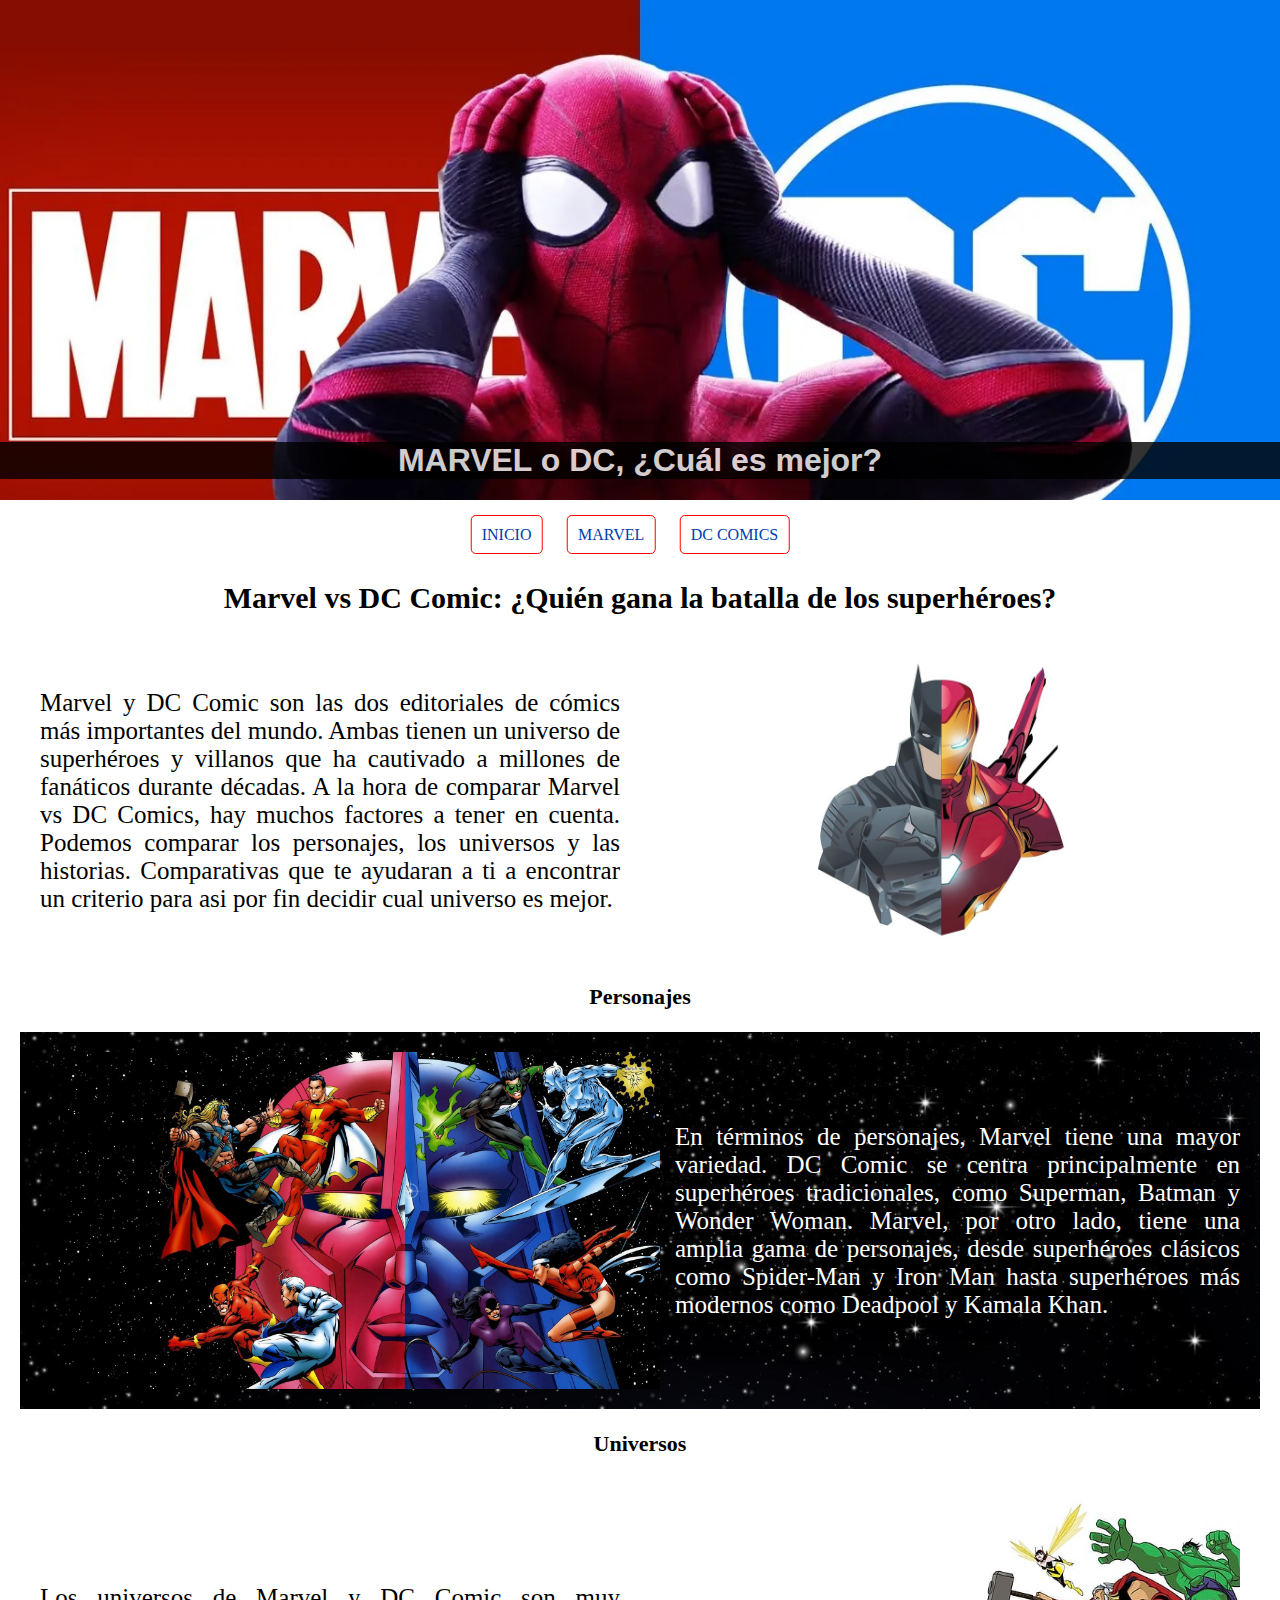
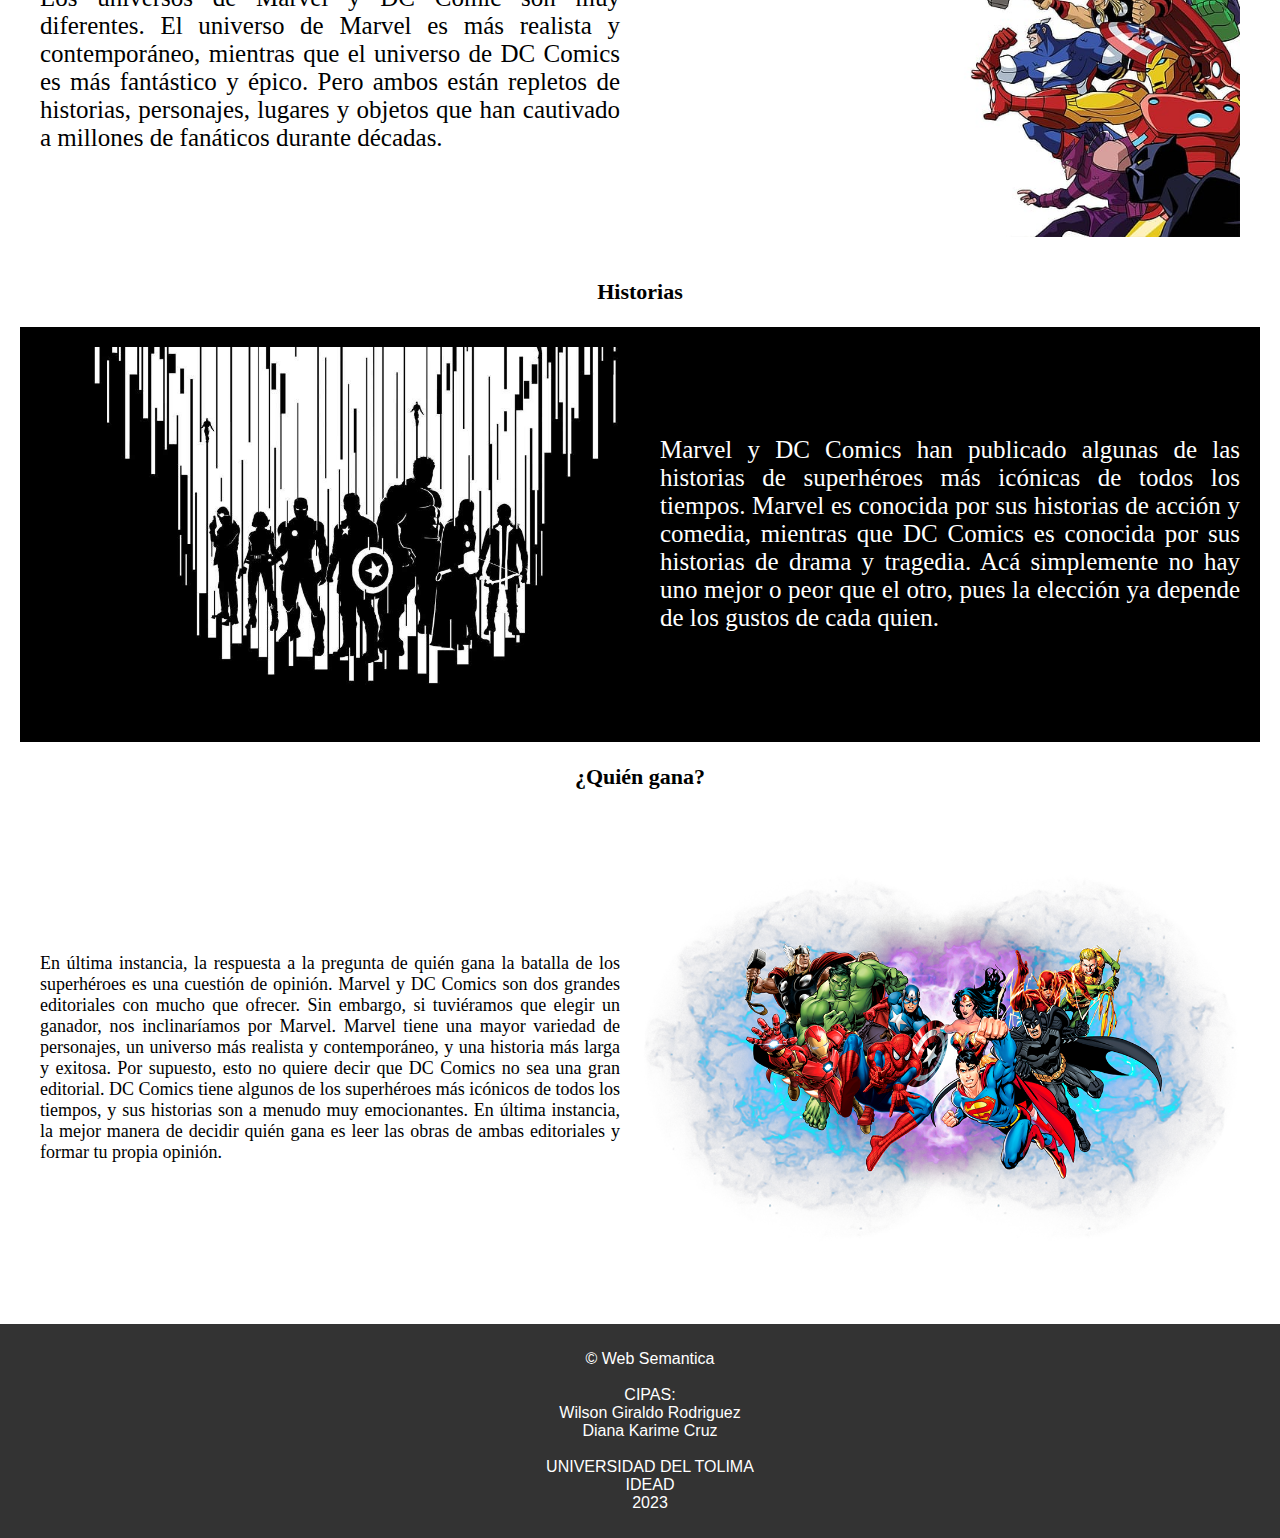
<file: index.html>
<!DOCTYPE html>
<html lang="es">
<head>
    <meta charset="UTF-8">
    <meta name="viewport" content="width=device-width, initial-scale=1.0">
    <title>Marvel v DC</title>
    <meta name="og:title" content="Comparativa Marvel vs DC">
    <meta name="description" content="Comparativa entre Marvel y DC Comics para determinar cuál universo de superhéroes es mejor. Análisis de personajes, universos y historias.">
    <meta name="keywords" content="Marvel, DC Comics, superhéroes, comparativa, personajes, universos, historias">
    <meta name="author" content="Wilson Giraldo">
    <meta name="author" content="Diana Karime Cruz">
    <meta name="application-name" content="Comparativa Marvel vs DC">
    <meta name="generator" content="Visual Studio">
    <meta name="robots" content="index, follow">
    <meta name="geo.placename" content="Colombia" />
    <meta name="theme-color" content="#3498db">
    <meta name="language" content="es">
    <meta name="canonical" href="https://marvel.fandom.com/es/wiki/Marvel_vs._DC" />
    <link rel="stylesheet" href="styles.css">
    <link rel="icon" href="galeria/icono.png" type="image/png">

</head>
<body>
    <header>
        <div class="header-background">
                <h1>MARVEL o DC, ¿Cuál es mejor?</h1>
        </div>
                <nav>  
                    <ul>
                        <li><a href="index.html">INICIO</a></li>
                        <li><a href="MARVEL.html">MARVEL</a></li>
                        <li><a href="DC.html">DC COMICS</a></li>
                    </ul>
                </nav>

        
    </header>

    <main>
        <br />
        <br />


        <h2>Marvel vs DC Comic: ¿Quién gana la batalla de los superhéroes?</h2>
        <div class="bloque1">
            <p>
                Marvel y DC Comic son las dos editoriales de cómics más importantes del mundo. Ambas tienen un universo de superhéroes y villanos que ha cautivado a millones de fanáticos durante décadas.
                A la hora de comparar Marvel vs DC Comics, hay muchos factores a tener en cuenta. Podemos comparar los personajes, los universos y las historias. Comparativas que te ayudaran a ti a encontrar un criterio para asi por fin decidir cual
                universo es mejor.
            </p>
            <img id="image" src="galeria/imagen1.jpg" alt="Imagen 1">
        </div>

        <h3>Personajes</h3>
        <div class="bloque2">
            <img id="image" src="galeria/imagen2.jpg" alt="Imagen 2">
            <p>
                En términos de personajes, Marvel tiene una mayor variedad. DC Comic se centra principalmente en superhéroes tradicionales, como Superman, Batman y Wonder Woman. Marvel, por otro lado,
                tiene una amplia gama de personajes, desde superhéroes clásicos como Spider-Man y Iron Man hasta superhéroes más modernos como Deadpool y Kamala Khan.
            </p>

        </div>
        <h3>Universos</h3>

        <div class="bloque3">
            <p>
                Los universos de Marvel y DC Comic son muy diferentes. El universo de Marvel es más realista y contemporáneo, mientras que el universo de DC Comics es más fantástico y épico.
                Pero ambos están repletos de historias, personajes, lugares y objetos que han cautivado a millones de fanáticos durante décadas.
            </p>
            <img id="image" src="galeria/imagen3.jpg" alt="Imagen 3">
        </div>


        <h3>Historias</h3>
        <div class="bloque4">
            <img id="image" src="galeria/imagen4.jpg" alt="Imagen 4">
            <p>
                Marvel y DC Comics han publicado algunas de las historias de superhéroes más icónicas de todos los tiempos. Marvel es conocida por sus historias de acción y comedia, mientras
                que DC Comics es conocida por sus historias de drama y tragedia. Acá simplemente no hay uno mejor o peor que el otro, pues la elección ya depende de los gustos de cada quien.
            </p>

        </div>


        <h3>¿Quién gana?</h3>
        <div class="bloque5">
            <p>

                En última instancia, la respuesta a la pregunta de quién gana la batalla de los superhéroes es una cuestión de opinión. Marvel y DC Comics son dos grandes editoriales con mucho que ofrecer.

                Sin embargo, si tuviéramos que elegir un ganador, nos inclinaríamos por Marvel. Marvel tiene una mayor variedad de personajes, un universo más realista y contemporáneo, y una historia más larga y exitosa.

                Por supuesto, esto no quiere decir que DC Comics no sea una gran editorial. DC Comics tiene algunos de los superhéroes más icónicos de todos los tiempos, y sus historias son a menudo muy emocionantes.

                En última instancia, la mejor manera de decidir quién gana es leer las obras de ambas editoriales y formar tu propia opinión.
            </p>
            <img id="image" src="galeria/imagen5.png" alt="Imagen 5">
        </div>
</main>

    <footer>
        <p>&copy; Web Semantica 
        <br/><br/>
        CIPAS:
        <br/>
        Wilson Giraldo Rodriguez
        <br/>
        Diana Karime Cruz
        <br/><br/>
        UNIVERSIDAD DEL TOLIMA
        <br/>
        IDEAD
        <br/>
        2023
        </p>
    </footer>
</body>
</html>
</file>
<file: styles.css>
body {
    font-family: Arial, sans-serif;
    margin: 0;
    padding: 0;
}

header {
    position: relative;
    text-align: center;
    color: white;
    padding: 250px;
    background-size: cover;
}

h1 {
    background-color: black;
    opacity: 0.8;
    position: absolute;
    bottom: 0;
    width: 100%;
    font-family: 'Roboto', sans-serif;
    
}


.header-background {
    position: absolute;
    top: 0;
    left: 0;
    width: 100%;
    height: 100%;
    background-image: url('galeria/encabezado.jpg'); /* Cambia la ruta a tu imagen de fondo */
    background-size: cover;
   
}


nav {
    position: absolute;
    top: 100%; /* Ubica el nav justo debajo del header */
    left: 50%; /* Lo coloca en el centro */
    transform: translateX(-50%); /* Centra exactamente */
    padding: 0;
}

    nav ul {
        list-style-type: none;
        padding: 10px;
    }

nav li {
    display: inline;
    margin-right: 20px;
    width:20%;
}


    nav a {
        color: #003db0;
        text-decoration: none;
        padding: 10px;
        border: 1px solid #ff0000; /* Borde de 1px de grosor y color gris claro */
        border-color: #ff0000;
        border-radius: 5px;
        font-family:fantasy;
    }

    nav ul a:hover {
        background-color: #ff0000; /* Cambia el color al hacer hover */
        border-color: white;
        color: #0033e5 ;
        
    }

main {
    padding: 20px;
}
h2 {
    text-align: center;
    font-family: cursive;
    font-size: 30px;
}

h3 {
    text-align: center;
    font-family: cursive;
    font-size: 22px;
}
/* Reglas comunes para todos los bloques */
.bloque1, .bloque2, .bloque3, .bloque4, .bloque5 {
    display: flex;
    align-items: center;
    padding: 20px;
}

    .bloque1 p, .bloque2 p, .bloque3 p, .bloque4 p, .bloque5 p {
        flex: 1;
        font-family: 'Georgia', serif;
        text-align: justify;
        font-size:25px;
    }


#image {
    max-width: 50%;
    margin-left: 20px;
}

/* Estilos espec ficos para cada bloque */

.bloque2 {
    background-image: url('galeria/fondo.jpg');
    background-repeat: no-repeat;
    background-size: cover;
}

    .bloque2 p {
        color: white;
        margin-left: 15px;
    }

.bloque4 {
    background-color: black;
}

    .bloque4 p {
        color: white;
    }

.bloque5 p {
    font-size: 18px; /* Reducir el tama o del texto para bloque 5 */
}

/* Estilos para hacer la p gina responsive */

@media (max-width: 768px) {
    .bloque1, .bloque2, .bloque3, .bloque4, .bloque5 {
        flex-direction: column;
        align-items: flex-start;
    }

    #image {
        max-width: 100%;
        margin-left: 0;
        margin-bottom: 10px; /* A adir espacio entre la imagen y el texto en m viles */
    }

    .bloque1 p, .bloque2 p, .bloque3 p, .bloque4 p, .bloque5 p {
        font-size: 18px; /* Reducir el tama o del texto en m viles */
    }
}


footer {
    background-color: #333;
    color: white;
    text-align: center;
    padding: 10px;
    bottom: 0;
    width: 100%;
}


/*--------------------------------------------------ESTILOS PARA DC -------------------------------------------*/


.header-dc {
    position: absolute;
    top: 0;
    left: 0;
    width: 100%;
    height: 100%;
    background-image: url('galeria/dcencabezado.jpg'); /* Cambia la ruta a tu imagen de fondo */
    background-size: cover;
}


/* Reglas comunes para todos los bloques */
.bloqueD1, .bloqueD2, .bloqueD3, .bloqueD4, .bloqueD5 {
    display: flex;
    align-items: center;
    padding: 20px;
}

    .bloqueD1 p, .bloqueD2 p, .bloqueD3 p, .bloqueD4 p, .bloqueD5 p {
        flex: 1;
        font-family: 'Georgia', serif;
        text-align: justify;
        font-size: 25px;
        margin-left: 20px;
    }


#image {
    max-width: 50%;
    margin-left: 20px;
}

/* Estilos espec ficos para cada bloque */

.bloqueD2 {
    background-color: black;
}

    .bloqueD2 p {
        color: white;
        margin-left: 15px;
    }

.bloqueD4 {
    background-color: black;
}

    .bloqueD4 p {
        color: white;
    }

.bloqueD5 p {
    font-size: 25px;
    margin-left: 75px; /* Reducir el tama o del texto para bloque 5 */
}

/* Estilos para hacer la p gina responsive */

@media (max-width: 768px) {
    .bloqueD1, .bloqueD2, .bloqueD3, .bloqueD4, .bloqueD5 {
        flex-direction: column;
        align-items: flex-start;
    }

    #image {
        max-width: 100%;
        margin-left: 0;
        margin-bottom: 10px; /* A adir espacio entre la imagen y el texto en moviles */
    }

    .bloqueD1 p, .bloqueD2 p, .bloqueD3 p, .bloqueD4 p, .bloqueD5 p {
        font-size: 18px; /* Reducir el tama o del texto en moviles */
    }
}



/*--------------------------------------------------ESTILOS PARA MARVEL -------------------------------------------*/
.header-marvel {
    position: absolute;
    top: 0;
    left: 0;
    width: 100%;
    height: 100%;
    background-image: url('galeria/marvelencabezado.jpg'); /* Cambia la ruta a tu imagen de fondo */
    background-size: cover;
}


/* Reglas comunes para todos los bloques */
.bloqueM1, .bloqueM2, .bloqueM3, .bloqueM4, .bloqueM5 {
    display: flex;
    align-items: center;
    padding: 20px;
}

    .bloqueM1 p, .bloqueM2 p, .bloqueM3 p, .bloqueM4 p, .bloqueM5 p {
        flex: 1;
        font-family: 'Georgia', serif;
        text-align: justify;
        font-size: 25px;
        margin-left: 20px;
    }


#image {
    max-width: 50%;
    margin-left: 20px;
}

/* Estilos espec ficos para cada bloque */

.bloqueM2 {
    background-color:black;
}

    .bloqueM2 p {
        color: white;
        margin-left:15px;
    }

.bloqueM4 {
    background-color: black;
}

    .bloqueM4 p {
        color: white;
    }

.bloqueM5 p {
    font-size: 25px;
    margin-left: 75px; /* Reducir el tama o del texto para bloque 5 */
}

/* Estilos para hacer la p gina responsive */

@media (max-width: 768px) {
    .bloqueM1, .bloqueM2, .bloqueM3, .bloqueM4, .bloqueM5 {
        flex-direction: column;
        align-items: flex-start;
    }

    #image {
        max-width: 100%;
        margin-left: 0;
        margin-bottom: 10px; /* A adir espacio entre la imagen y el texto en moviles */
    }

    .bloqueM1 p, .bloqueM2 p, .bloqueM3 p, .bloqueM4 p, .bloqueM5 p {
        font-size: 18px; /* Reducir el tama o del texto en moviles */
    }
}
</file>
